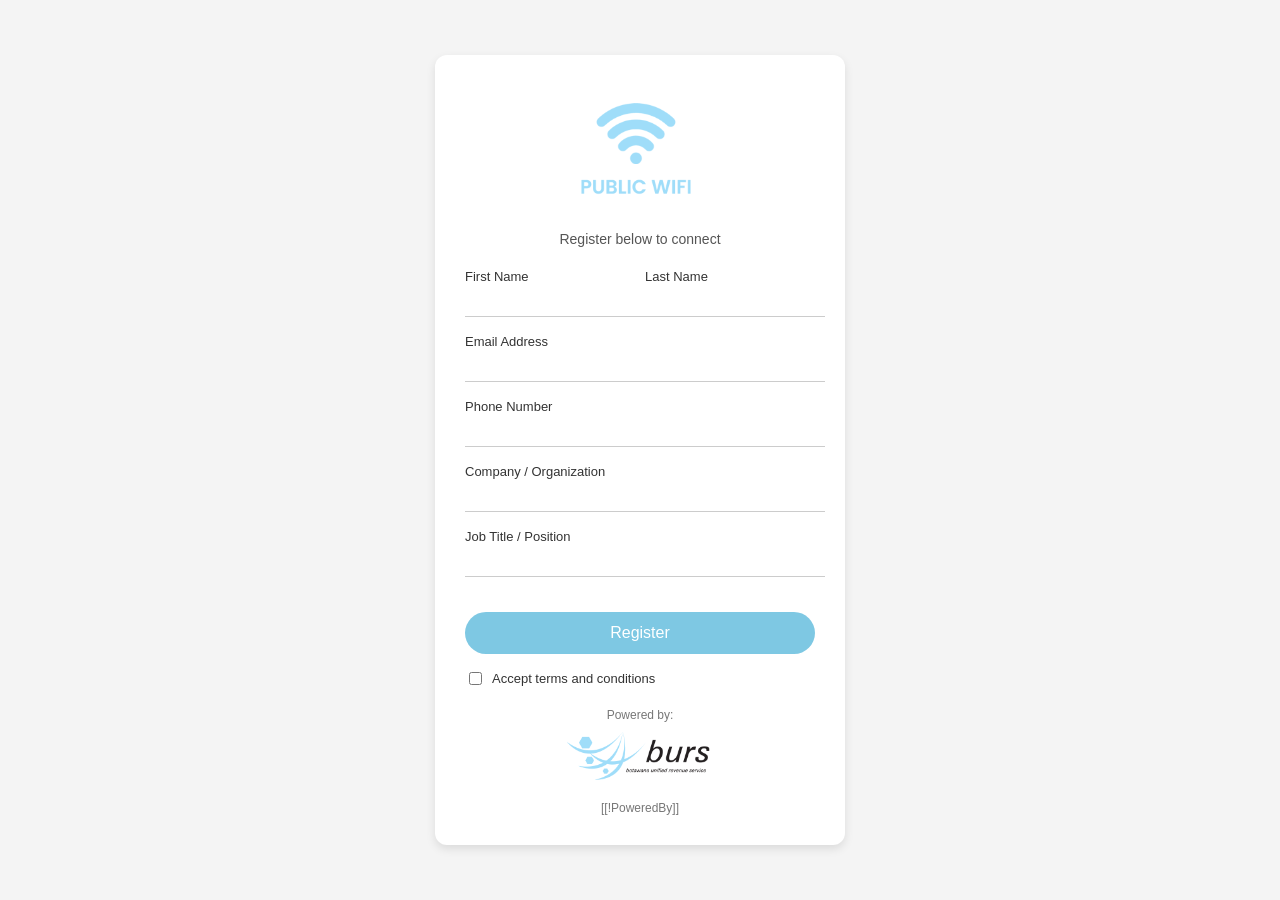
<file: index.html>
<!DOCTYPE html>
<html lang="en">
<head>
  <meta charset="UTF-8">
  <meta name="viewport" content="width=device-width, initial-scale=1.0">
  <title>Public WiFi Registration</title>

  <link rel="stylesheet" href="css/index.css">
</head>

<body>

  <div class="container">
    <img src="get-image.png" alt="Public WiFi" class="logo">
    <p>Register below to connect</p>

    <form id="wifiForm">
      <div class="row">
        <div class="form-group">
          <label>First Name</label>
          <input type="text" id="firstName" required>
        </div>
        <div class="form-group">
          <label>Last Name</label>
          <input type="text" id="lastName" required>
        </div>
      </div>

      <div class="form-group">
        <label>Email Address</label>
        <input type="email" id="email" required>
      </div>

      <div class="form-group">
        <label>Phone Number</label>
        <input type="tel" id="phone" required>
      </div>

      <div class="form-group">
        <label>Company / Organization</label>
        <input type="text" id="company">
      </div>

      <div class="form-group">
        <label>Job Title / Position</label>
        <input type="text" id="job">
      </div>

      <button type="submit" class="btn">Register</button>

      <div class="checkbox">
        <input type="checkbox" id="terms">
        <label for="terms">Accept terms and conditions</label>
      </div>

      <div class="footer">
        Powered by:
      </div>
      <img src="burs logo.png" alt="BURS" class="footer-logo">

      <!-- Required by the hotspot platform. It replaces this token with its
           own "powered by" badge when the page is served, so the text must
           stay literal: do not comment it out or escape it. -->
      <div class="snippet">[[!PoweredBy]]</div>
    </form>
  </div>

  <script>
const scriptURL = "https://script.google.com/macros/s/AKfycbybxw1qvXqfTIulgQqdBoU2M0GV5DpLYEuiPqNP1V4QoPCB_9numLn1I7KJ7S5XVJ1h5g/exec";

document.getElementById("wifiForm").addEventListener("submit", function(e) {
  e.preventDefault();

  if (!document.getElementById("terms").checked) {
    alert("Please accept the terms and conditions.");
    return;
  }

  const data = {
    name: document.getElementById("firstName").value,
    surname: document.getElementById("lastName").value,
    email: document.getElementById("email").value,
    phone: document.getElementById("phone").value,
    company: document.getElementById("company").value,
    job: document.getElementById("job").value
  };

  console.log("Sending data:", data);

  fetch(scriptURL, {
    method: "POST",
    body: JSON.stringify(data)
  })
  .then(res => res.text())
  .then(response => {
    console.log("Server response:", response);
    alert("Registration successful!");
    document.getElementById("wifiForm").reset();
  })
  .catch(error => {
    console.error("FULL ERROR:", error);
    alert("Submission failed. Check console.");
  });
});
</script>   
</body>
</html>
</file>
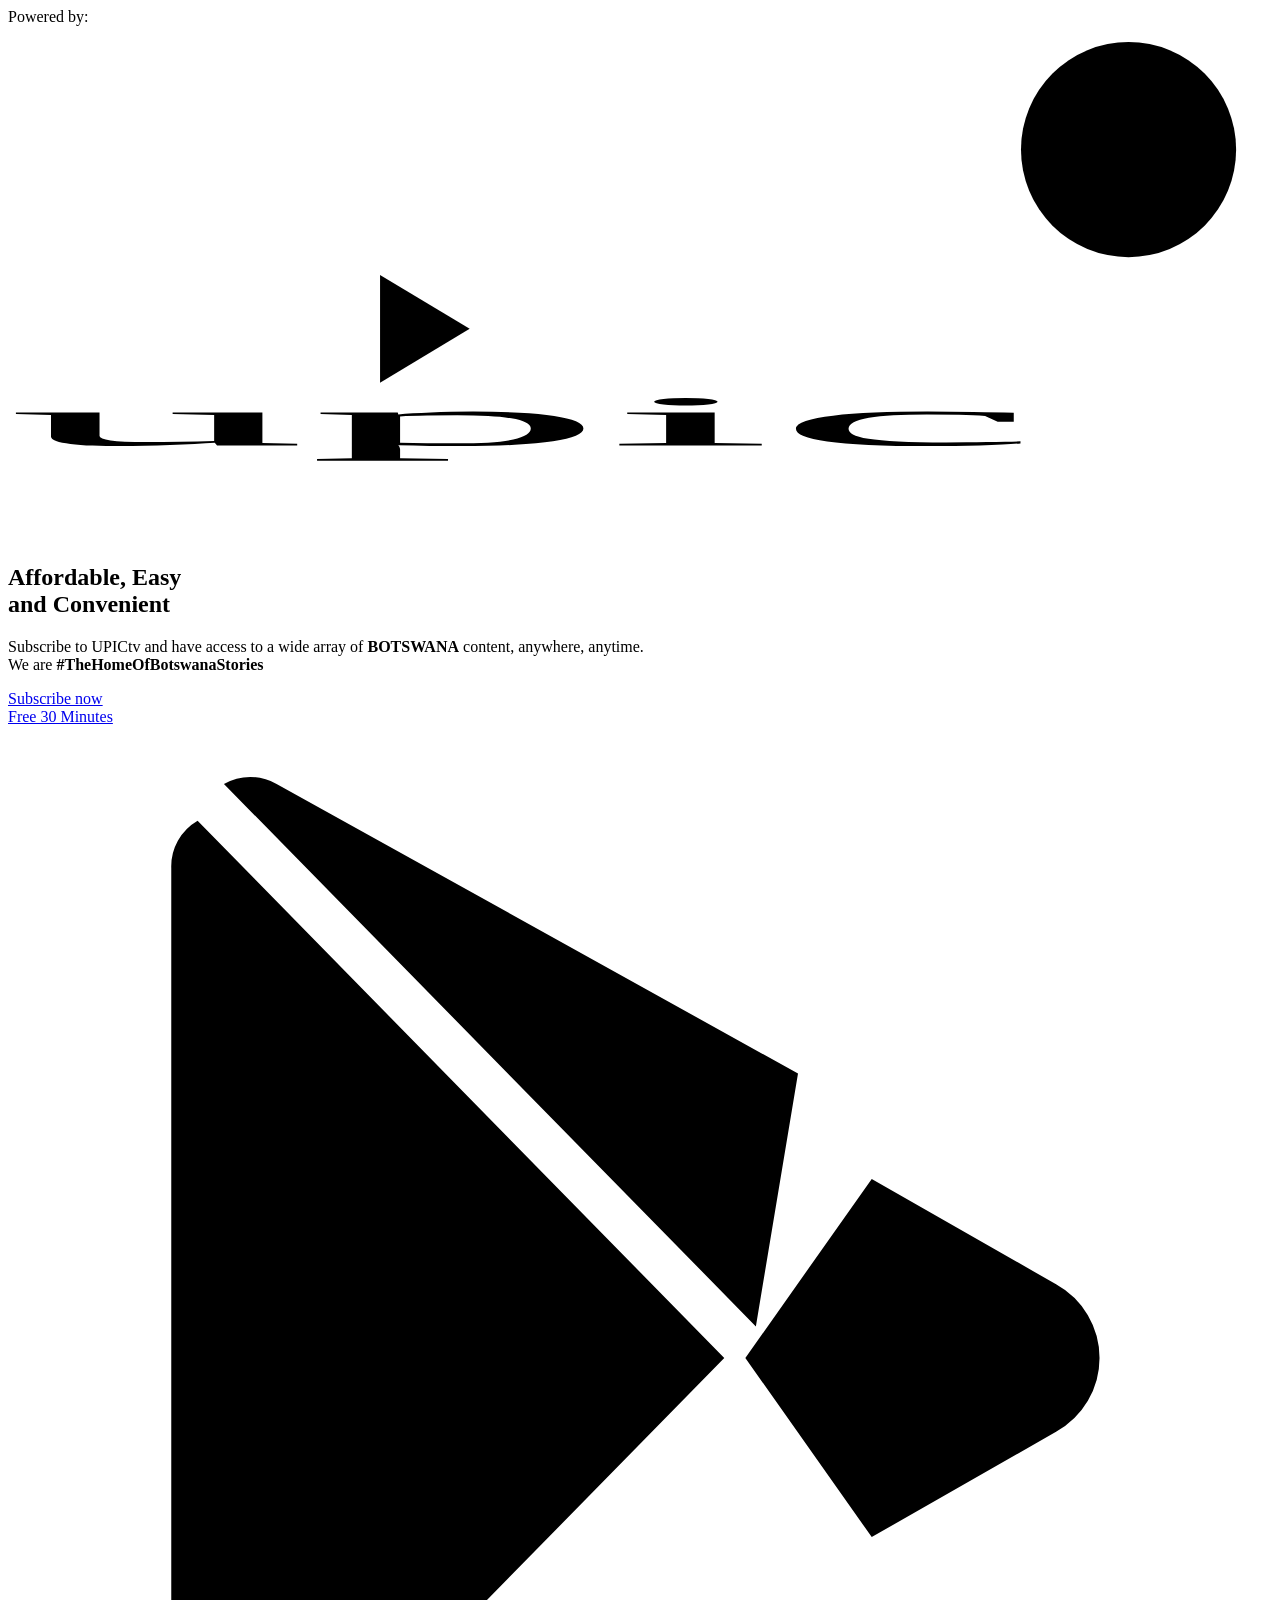
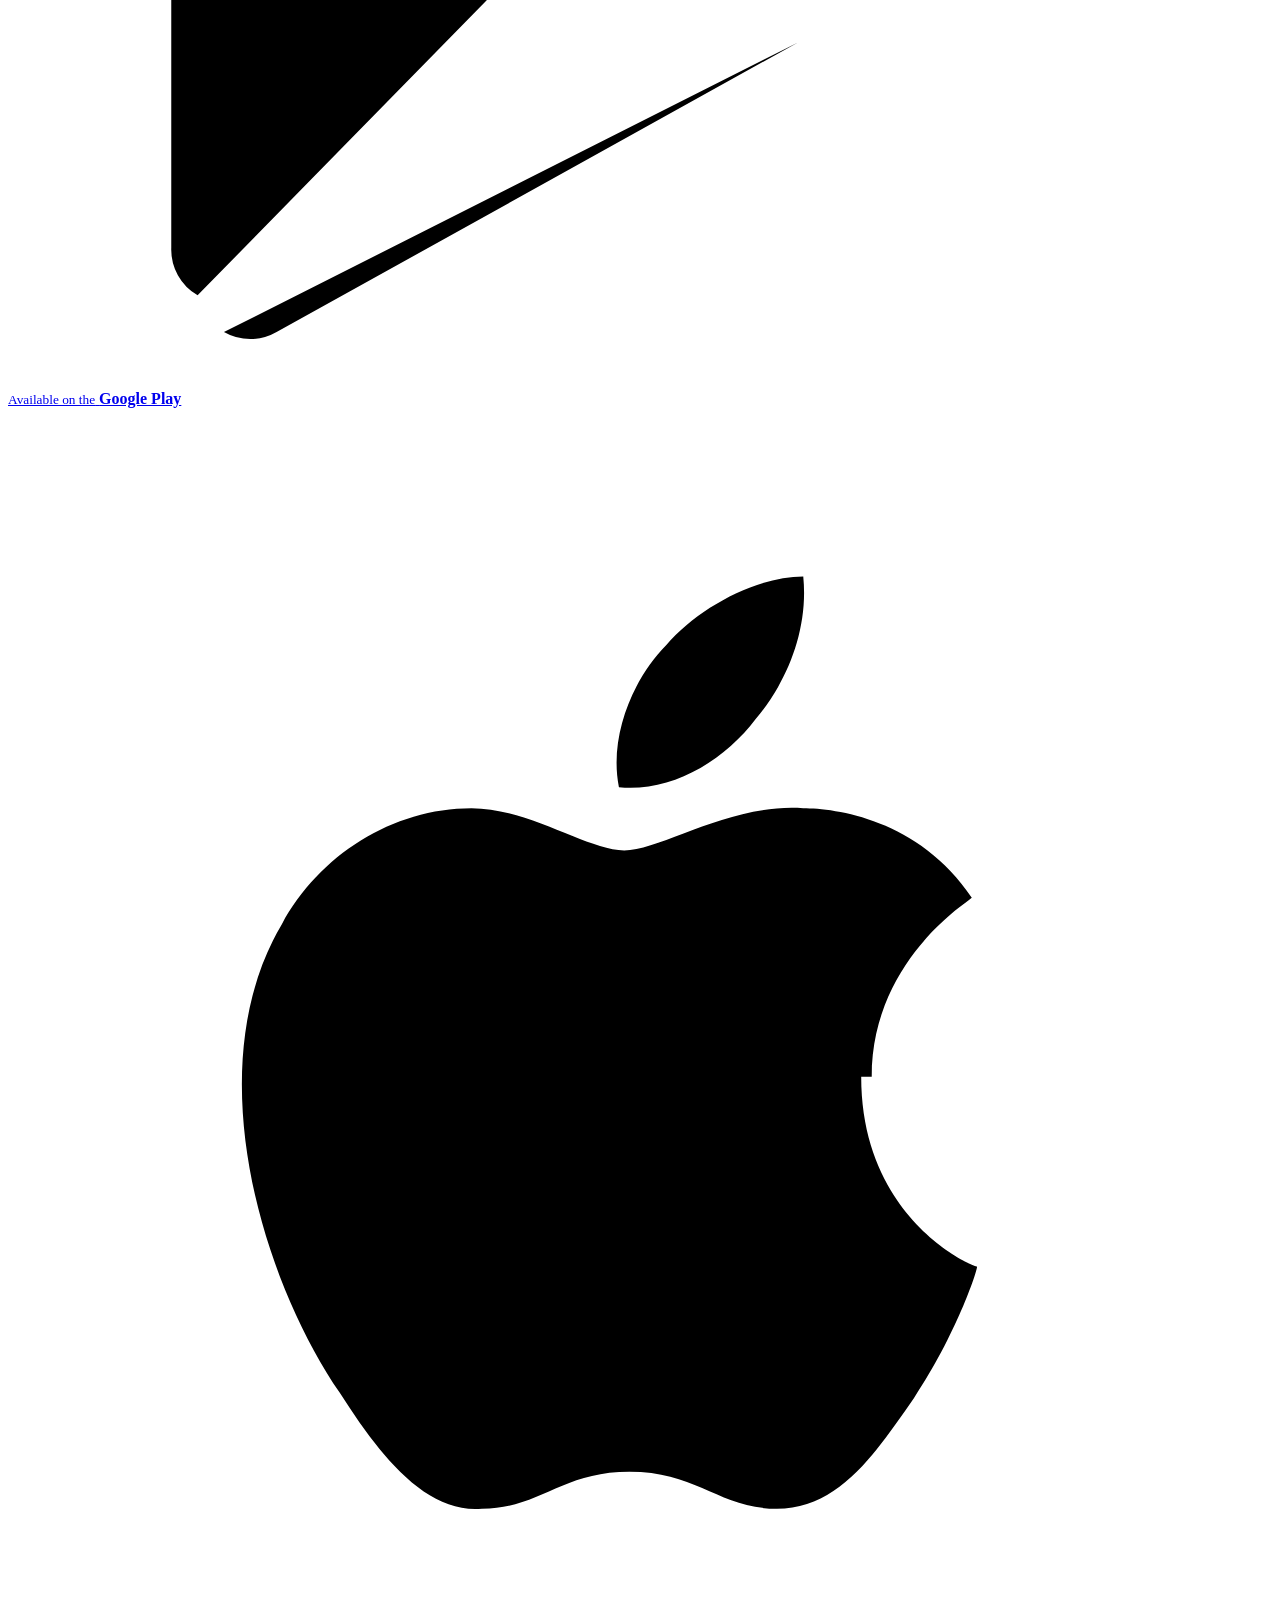
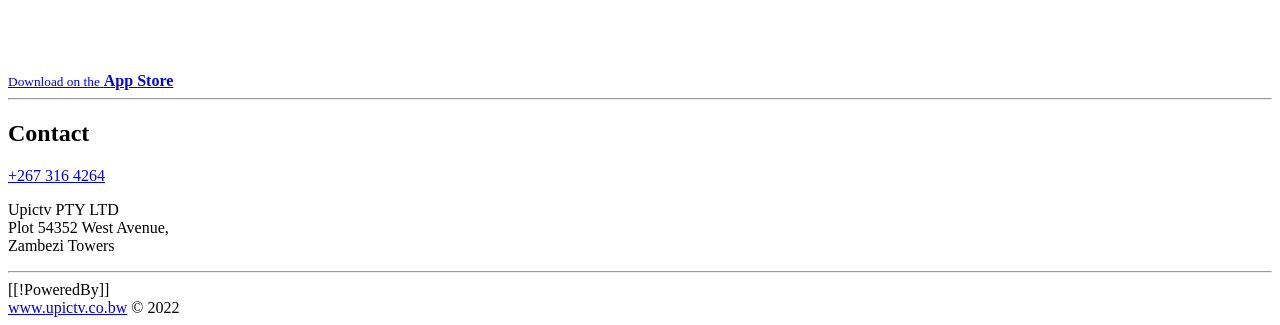
<file: purple/splash.html>
<!--
  UPICtv splash page - Purple custom HTML template
  ===============================================
  Paste this into the HTML tab of the Purple splash page editor.

  - The CSS goes in the CSS tab (see purple/splash.css). There is no
    <link rel="stylesheet"> here on purpose - Purple serves the CSS tab
    itself, and a link to a css/ folder would 404.
  - If the HTML tab already contains a <html>/<head>/<body> wrapper from the
    boilerplate, paste only the <main> block below and leave that wrapper be.
  - jQuery is already loaded by the template, so do not add it.
  - Two places still need snippets pasted from the editor's Snippets panel:
    the AUTH-SNIPPET-HERE marker on the FREE 30 MINUTES link, and the image
    URL for the promo banner (that one lives in the CSS tab).
-->

  <main class="page">

    <!-- Powered by -->
    <p class="powered">Powered by:</p>

    <!-- Brand mark. To use the real logo instead of this inline SVG, upload it
         in the template's image library and swap the <svg> block for:
         <img src="[[!ImageUrl ...]]" alt="UPICtv" class="brand__img">
         Copy the exact ImageUrl snippet from the Snippets panel on the HTML tab. -->
    <div class="brand">
      <svg class="brand__logo" viewBox="0 0 282 112" role="img" aria-label="UPICtv">
        <text x="0" y="90" class="brand__word" textLength="230" lengthAdjust="spacingAndGlyphs">upic</text>
        <polygon class="brand__play" points="83,52 83,76 103,64"></polygon>
        <circle class="brand__badge" cx="250" cy="24" r="24"></circle>
        <text x="250" y="33" class="brand__badge-text">tv</text>
      </svg>
    </div>

    <!-- Promo banner -->
    <section class="promo">
      <div class="promo__overlay">
        <h1 class="promo__title">Affordable, Easy<br>and Convenient</h1>
        <p class="promo__copy">
          Subscribe to UPICtv and have access to a wide array
          of <strong>BOTSWANA</strong> content, anywhere, anytime.<br>
          We are <strong>#TheHomeOfBotswanaStories</strong>
        </p>
        <a class="promo__cta" href="https://www.upictv.co.bw" target="_blank" rel="noopener">Subscribe now</a>
      </div>
    </section>

    <!-- Primary action.

         PLACEHOLDER LINK - this does not connect anyone yet. The href below
         is the Purple editor address, not an authentication endpoint, so
         clicking it sends the guest to a Purple login page instead of onto
         the WiFi. It is here so the markup is valid and the button renders.

         TO MAKE IT WORK: open the Snippets panel on the HTML tab, click the
         one-click authentication snippet, and replace this whole tag with:

             <a class="btn-free" PASTE-THE-SNIPPET-HERE>Free 30 Minutes</a>

         Keep class="btn-free" (that is the orange pill styling) and delete
         the href - the snippet drives the connect action instead. -->
    <a class="btn-free" href="https://eu.wifi.purple.ai/splashpage/custom-html/edit/66361">Free 30 Minutes</a>

    <!-- App stores -->
    <div class="stores">
      <a class="store" href="https://play.google.com/store" target="_blank" rel="noopener" aria-label="Get it on Google Play">
        <svg class="store__icon" viewBox="0 0 24 24" aria-hidden="true">
          <path d="M3.6 1.8a1 1 0 0 0-.5.9v18.6a1 1 0 0 0 .5.9l10-10.2-10-10.2Z"></path>
          <path d="M15 6.6 5.1 1.1a1 1 0 0 0-1 0l10.1 10.3L15 6.6Z"></path>
          <path d="M15 17.4 4.1 22.9a1 1 0 0 0 1 0L15 17.4Z"></path>
          <path d="M19.9 10.6 16.4 8.6l-2.4 3.4 2.4 3.4 3.5-2a1.6 1.6 0 0 0 0-2.8Z"></path>
        </svg>
        <span class="store__text">
          <small>Available on the</small>
          <strong>Google Play</strong>
        </span>
      </a>

      <a class="store" href="https://www.apple.com/app-store/" target="_blank" rel="noopener" aria-label="Download on the App Store">
        <svg class="store__icon" viewBox="0 0 24 24" aria-hidden="true">
          <path d="M16.4 12.7c0-2.2 1.8-3.3 1.9-3.4-1-1.5-2.6-1.7-3.2-1.7-1.4-.1-2.7.8-3.4.8-.7 0-1.8-.8-2.9-.8-1.5 0-2.9.9-3.6 2.2-1.6 2.7-.4 6.7 1.1 8.9.7 1.1 1.6 2.3 2.7 2.2 1.1 0 1.5-.7 2.8-.7s1.7.7 2.8.7c1.2 0 1.9-1.1 2.6-2.1.8-1.2 1.2-2.4 1.2-2.5-.1 0-2.2-.9-2.2-3.6ZM14.2 5.9c.6-.7 1-1.7.9-2.7-.9 0-2 .6-2.6 1.3-.6.6-1.1 1.7-.9 2.7 1 .1 2-.5 2.6-1.3Z"></path>
        </svg>
        <span class="store__text">
          <small>Download on the</small>
          <strong>App Store</strong>
        </span>
      </a>
    </div>

    <hr class="rule">

    <!-- Contact -->
    <section class="contact">
      <h2 class="contact__title">Contact</h2>
      <p class="contact__line"><a href="tel:+2673164264">+267 316 4264</a></p>
      <p class="contact__line">
        Upictv PTY LTD<br>
        Plot 54352 West Avenue,<br>
        Zambezi Towers
      </p>
    </section>

    <hr class="rule rule--teal">

    <!-- Required by Purple. Replaced with their attribution badge at serve
         time, so the token must stay literal: never commented out or escaped. -->
    <div class="snippet snippet--powered">[[!PoweredBy]]</div>

    <footer class="footer">
      <a href="https://www.upictv.co.bw" target="_blank" rel="noopener">www.upictv.co.bw</a> &copy; 2022
    </footer>

  </main>
</file>
<file: css/index.css>
/* ==========================================================================
   Public WiFi registration form
   ========================================================================== */

body {
  font-family: Arial, sans-serif;
  background: #f4f4f4;
  display: flex;
  justify-content: center;
  align-items: center;
  height: 100vh;
  margin: 0;
}

.container {
  background: #fff;
  padding: 30px;
  border-radius: 12px;
  width: 350px;
  text-align: center;
  box-shadow: 0 4px 10px rgba(0, 0, 0, 0.1);
}

.logo {
  width: 250px;
  margin-top: 10px;
  margin-bottom: 10px;
}

p {
  color: #555;
  font-size: 14px;
  margin-bottom: 20px;
}

.form-group {
  text-align: left;
  margin-bottom: 15px;
}

.row {
  display: flex;
  gap: 10px;
}

.row .form-group {
  flex: 1;
}

label {
  font-size: 13px;
  color: #333;
}

input {
  width: 100%;
  border: none;
  border-bottom: 1px solid #ccc;
  padding: 8px 5px;
  outline: none;
}

input:focus {
  border-bottom: 1px solid #7ec8e3;
}

.btn {
  margin-top: 20px;
  background: #7ec8e3;
  color: white;
  border: none;
  padding: 12px;
  width: 100%;
  border-radius: 25px;
  font-size: 16px;
  cursor: pointer;
}

.btn:hover {
  opacity: 0.9;
}

.checkbox {
  display: flex;
  align-items: center;
  margin-top: 15px;
  font-size: 13px;
}

.checkbox input {
  width: auto;
  margin-right: 10px;
}

.footer {
  margin-top: 20px;
  font-size: 12px;
  color: #777;
}

.footer-logo {
  width: 150px;
  margin-top: 10px;
}

/* Wrapper for the [[!PoweredBy]] token the hotspot platform injects. The
   markup it drops in is out of our control, so this only centres it. */

.snippet {
  margin-top: 12px;
  text-align: center;
  font-size: 12px;
  color: #777;
}

.snippet img,
.snippet svg {
  max-width: 100%;
  height: auto;
  vertical-align: middle;
}
</file>
